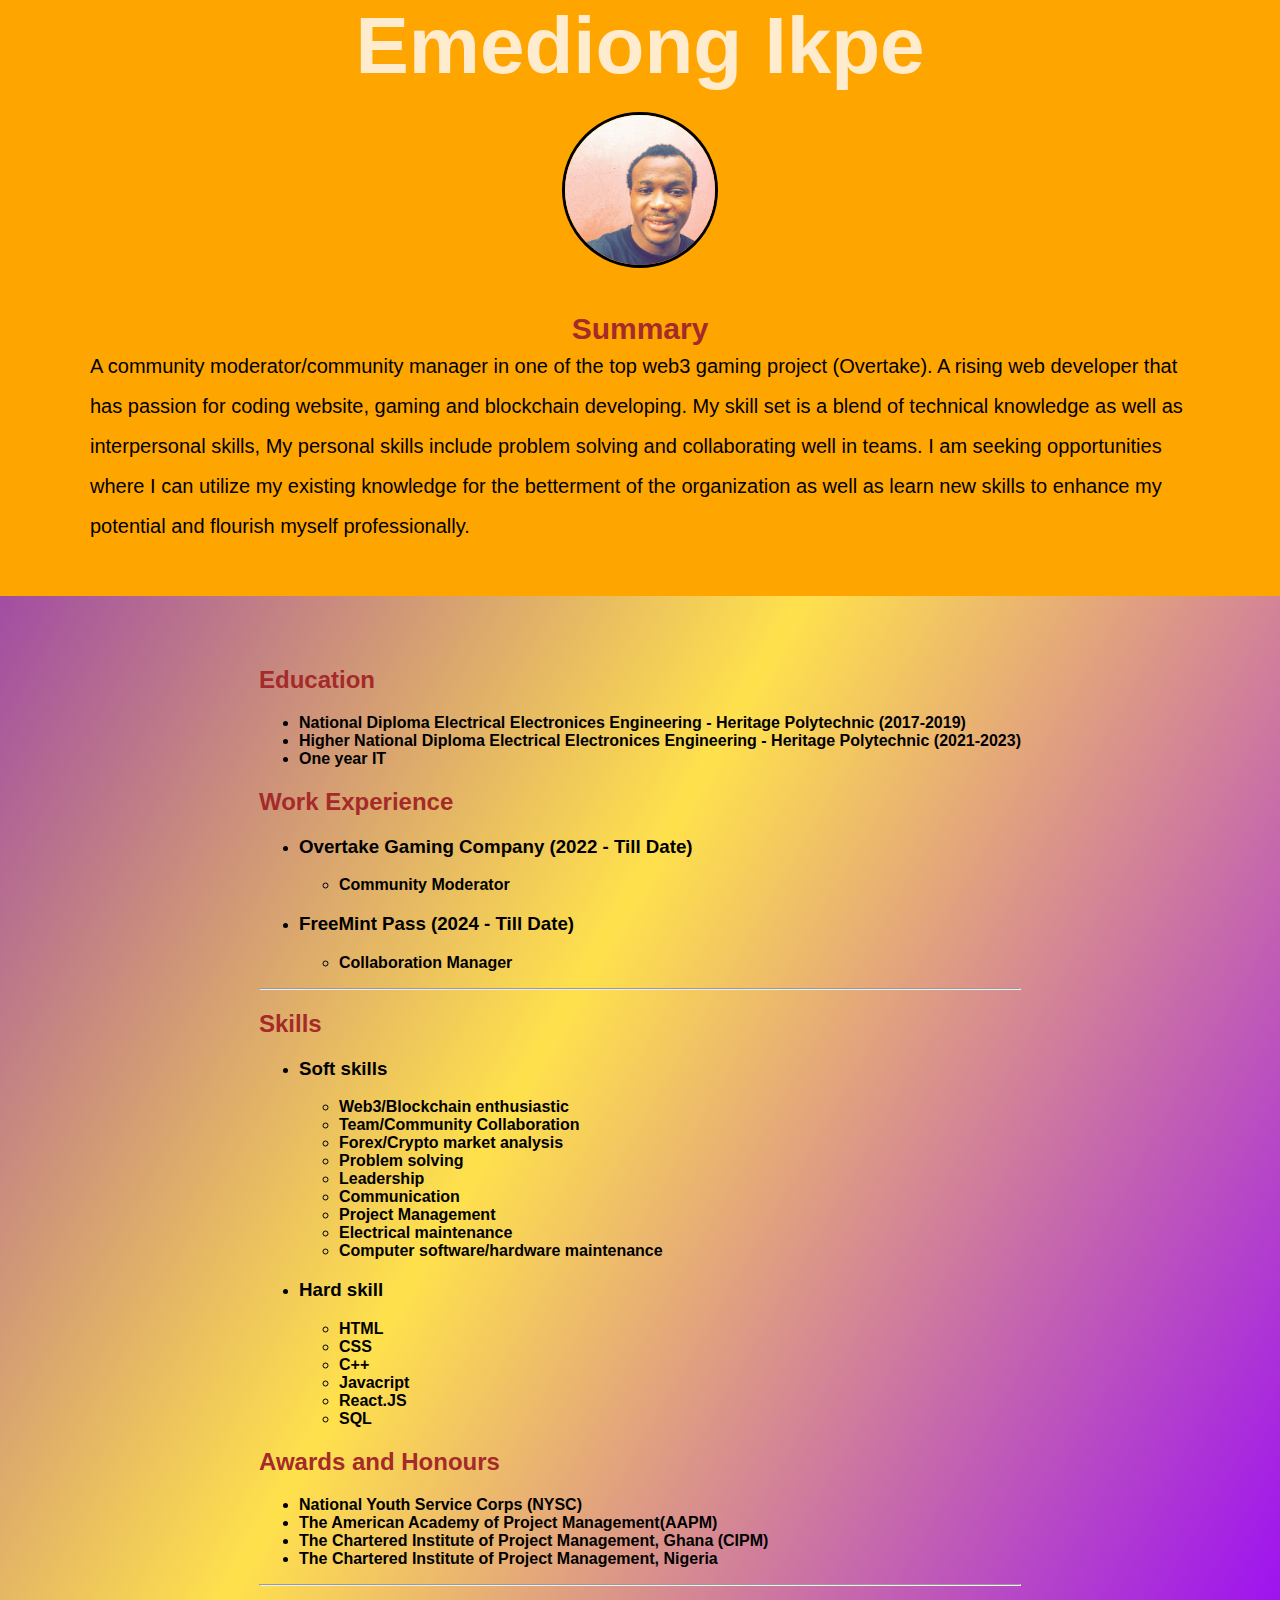
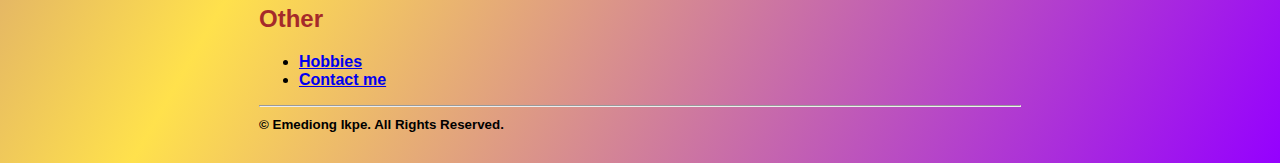
<file: index.html>
<!DOCTYPE html>
<html lang="en">
  <head>
    <meta charset="UTF-8" />
    <title>MY RESUME</title>
    <link href="
    <script
      src="https://cdn.jsdelivr.net/npm/bootstrap@5.3.7/dist/js/bootstrap.bundle.min.js"
      integrity="sha384-ndDqU0Gzau9qJ1lfW4pNLlhNTkCfHzAVBReH9diLvGRem5+R9g2FzA8ZGN954O5Q"
      crossorigin="anonymous"
    ></script>

    <link rel="stylesheet" href="./style.css" />
  </head>

  <body>
    <div class="Emediong">
      <div class="WORK">
        <h1>Emediong Ikpe</h1>
        <img
          class="picture"
          src="./assets/photo_5922698775665691126_y.jpg"
          height="200"
          alt="My resume photo"
        />
        <h2 class="sum">Summary</h2>
        <p class="game">
          A community moderator/community manager in one of the top web3 gaming
          project (Overtake). A rising web developer that has passion for coding
          website, gaming and blockchain developing. My skill set is a blend of
          technical knowledge as well as interpersonal skills, My personal
          skills include problem solving and collaborating well in teams. I am
          seeking opportunities where I can utilize my existing knowledge for
          the betterment of the organization as well as learn new skills to
          enhance my potential and flourish myself professionally.
        </p>
      </div>

      <div class="another">
        <h2 class="summary">Education</h2>
        <ul class="order">
          <li>
            National Diploma Electrical Electronices Engineering - Heritage
            Polytechnic (2017-2019)
          </li>
          <li>
            Higher National Diploma Electrical Electronices Engineering -
            Heritage Polytechnic (2021-2023)
          </li>
          <li>One year IT</li>
        </ul>

        <h2 class="summary">Work Experience</h2>
        <ul class="order">
          <li>
            <h3>Overtake Gaming Company (2022 - Till Date)</h3>
            <ul>
              <li>Community Moderator</li>
            </ul>
          </li>
        </ul>
        <ul>
          <li>
            <h3>FreeMint Pass (2024 - Till Date)</h3>
            <ul>
              <li>Collaboration Manager</li>
            </ul>
          </li>
        </ul>
        <hr />

        <h2>Skills</h2>
        <ul>
          <li>
            <h3>Soft skills</h3>
            <ul>
              <li>Web3/Blockchain enthusiastic</li>
              <li>Team/Community Collaboration</li>
              <li>Forex/Crypto market analysis</li>
              <li>Problem solving</li>
              <li>Leadership</li>
              <li>Communication</li>
              <li>Project Management</li>
              <li>Electrical maintenance</li>
              <li>Computer software/hardware maintenance</li>
            </ul>
          </li>
        </ul>

        <ul>
          <li>
            <h3>Hard skill</h3>
            <ul>
              <li>HTML</li>
              <li>CSS</li>
              <li>C++</li>
              <li>Javacript</li>
              <li>React.JS</li>
              <li>SQL</li>
            </ul>
          </li>
        </ul>

        <h2>Awards and Honours</h2>
        <ul>
          <li>National Youth Service Corps (NYSC)</li>
          <li>The American Academy of Project Management(AAPM)</li>
          <li>The Chartered Institute of Project Management, Ghana (CIPM)</li>
          <li>The Chartered Institute of Project Management, Nigeria</li>
        </ul>
        <hr />

        <h2 class="summary">Other</h2>
        <ul class="order">
          <li>
            <a href="./Information/hobbies.html"> Hobbies </a>
          </li>
          <li>
            <a href="./Information/contact.html"> Contact me </a>
          </li>
        </ul>
        <hr />

        <footer>
          <small> © Emediong Ikpe. All Rights Reserved. </small>
        </footer>
      </div>
    </div>
  </body>
</html>
</file>
<file: style.css>
body {
  margin: 0;
}

.Emediong {
  display: flex;
  flex-direction: column;
  justify-content: center;
  align-items: center;
  font-family: "Poppins", sans-serif;
  background-size: 200% 200%;
  animation: gradient-animation 18s ease infinite;
  background: linear-gradient(300deg, #9500ff, #ffe14c, #7a0ec8);
}

.WORK {
  background-color: orange;
  text-align: center;
  font-family: Verdana, Arial, Helvetica, sans-serif;
  margin-bottom: 30px;
}

.game {
  margin: 0 auto;
  padding: 90px;
  line-height: 1.6;
  text-align: left;
  padding-top: 0px;
  padding-bottom: 50px;
  line-height: 2;
  font-size: 20px;
}

.picture {
  border-radius: 100%;
  width: 150px;
  height: 150px;
  object-fit: cover;
  margin: 20px auto;
  border: 3px solid;
  margin-top: 0px;
  margin-bottom: 40px;
}

.WORK > h1 {
  font-size: 5rem;
  color: blanchedalmond;
  margin-bottom: 20px;
  margin-top: 0px;
}

.sum {
  font-size: 30px;
  margin-bottom: 0px;
  margin-top: 0px;
}

.another {
  font-weight: bolder;
  margin-top: 20px;
  margin-bottom: 30px;
  font-family: Verdana, Arial, Helvetica, sans-serif;
}

h2 {
  color: brown;
}
</file>
